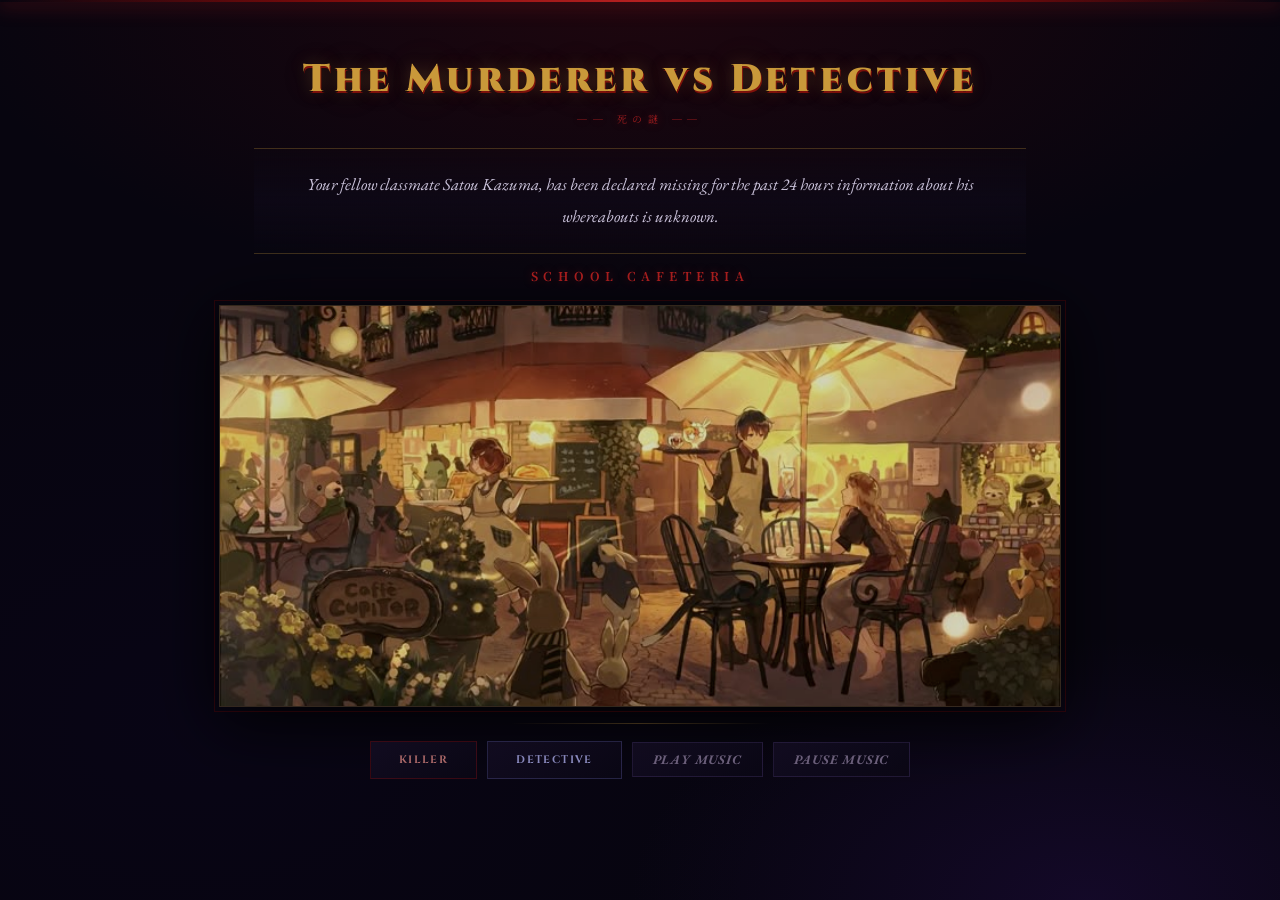
<file: index.html>
<!DOCTYPE html>
<html lang="en">
<head>
    <meta charset="UTF-8">
    <meta name="viewport" content="width=device-width, initial-scale=1.0">
    <title>Document</title>
    <link rel="stylesheet" href="style.css">
</head>
<body>
    <!--intro-->
    <script src="script2.js" defer></script>
    <!--<link rel="stylesheet" href="style.css">-->
    <h1>The Murderer vs Detective</h1>
    <p id="main_intro"> Your fellow classmate Satou Kazuma, has been declared missing
    for the past 24 hours information about his whereabouts is unknown. </p>
    <p id="story1">School Cafeteria</p>
    <img src="cafe.jpg" id="image">
<!--<input id="inpt" type="text" hidden="hidden" confused>-->
<div id="buttonContainer">
    <button id="kill">Killer</button>
    <button id="detect">Detective</button>
    <button id="submit" hidden="hidden">Ok</button>
    <audio id="myAudio" src="music.mp3" preload="auto"></audio>
    <button onclick="playMusic()">Play Music</button>
    <button onclick="pauseMusic()">Pause Music</button>

</div>
    
</body>
</html>
</file>
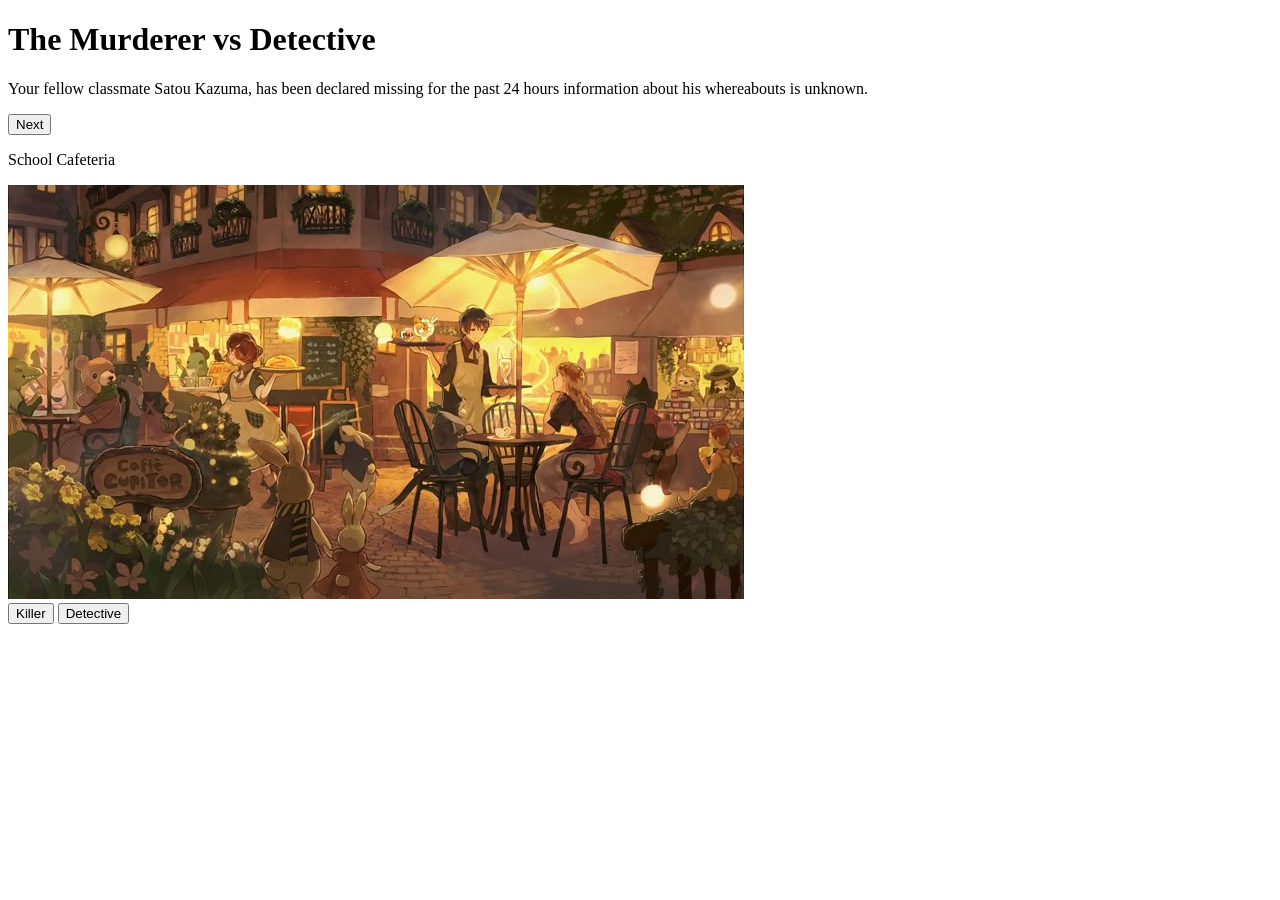
<file: index (1).html>
<!DOCTYPE html>
<html lang="en">
<head>
    <meta charset="UTF-8">
    <meta name="viewport" content="width=device-width, initial-scale=1.0">
    <title>Document</title>
</head>
<body>
    <script src="script.js" defer></script>
    <h1>The Murderer vs Detective</h1>
    <!--The introsuction two the story-->
    <p id="main_intro"> Your fellow classmate Satou Kazuma, has been declared missing
    for the past 24 hours information about his whereabouts is unknown. </p>
    <button id="bttn1">Next</button>
    <!--Having the locations of each scene * change to heading later-->
    <p id="story1">School Cafeteria</p>
    <img src="cafe.jpg" id="image">
    <!--<p id = "scene1"> The classrooms</p>-->
      <!-- The Modal Structure  + don't forget to hide in css and reveal in JS-->
    <!--div id="customModal" class="hidden">
        <div class="modal-content">
        <span class="close">&times;</span>
        <p>Choose the Killer or Detective?</p>
        <input type="text" id="textInput">
        <button id="okBtn">OK</button>
    </div>
</div> -->
<div id="buttonContainer">
    <button id="kill">Killer</button>
    <button id="detect">Detective</button>
</div>
    
</body>
</html>
</file>
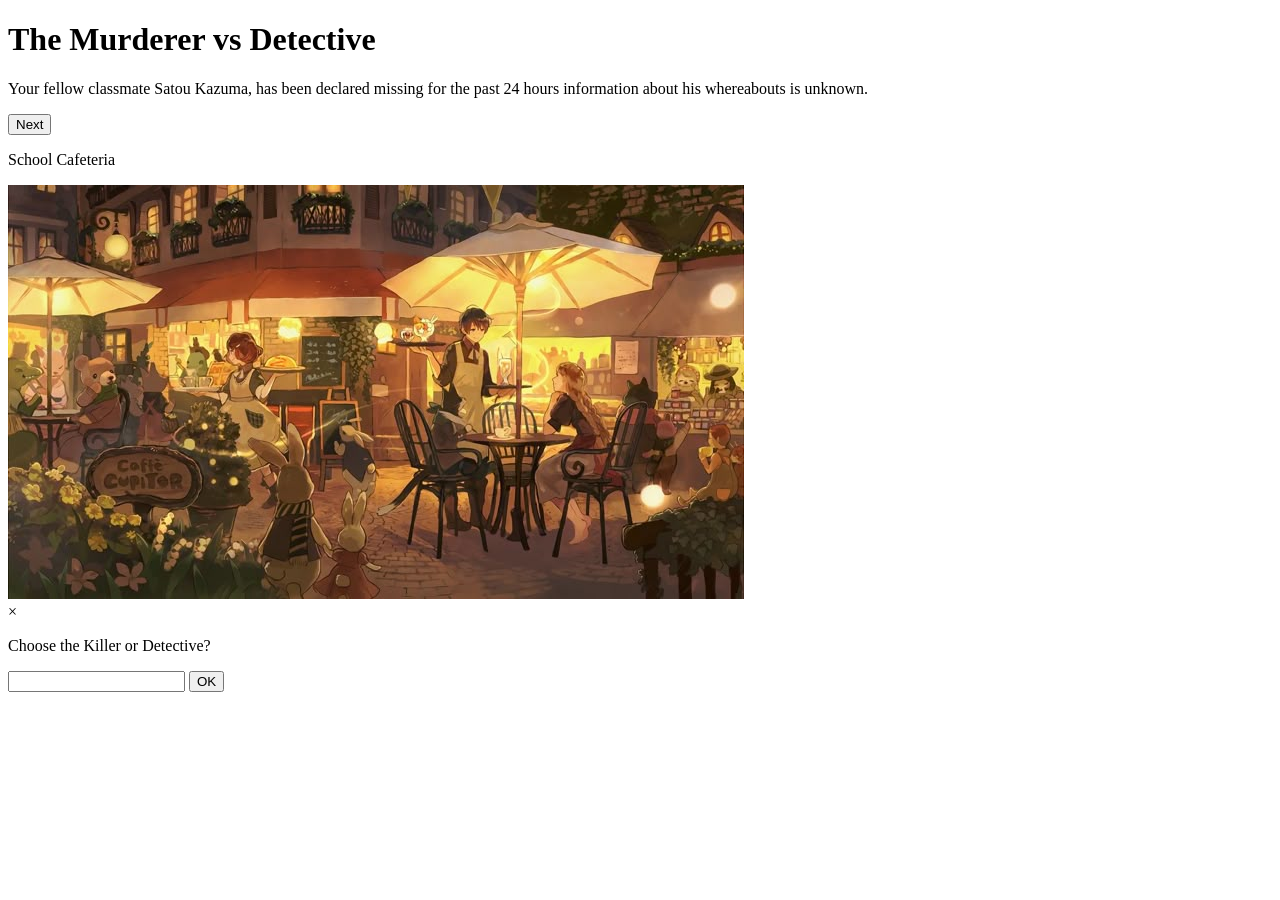
<file: index(og).html>
<!DOCTYPE html>
<html lang="en">
<head>
    <meta charset="UTF-8">
    <meta name="viewport" content="width=device-width, initial-scale=1.0">
    <title>Document</title>
</head>
<body>
    <script src="script.js" defer></script>
    <h1>The Murderer vs Detective</h1>
    <!--The introsuction two the story-->
    <p id="main_intro"> Your fellow classmate Satou Kazuma, has been declared missing
    for the past 24 hours information about his whereabouts is unknown. </p>
    <button id="bttn1">Next</button>
    <!--Having the locations of each scene * change to heading later-->
    <p id="story1">School Cafeteria</p>
    <img src="cafe.jpg" id="image">
    <!--<p id = "scene1"> The classrooms</p>-->
      <!-- The Modal Structure  + don't forget to hide in css and reveal in JS-->
    <div id="customModal" class="hidden">
        <div class="modal-content">
        <span class="close">&times;</span>
        <p>Choose the Killer or Detective?</p>
        <input type="text" id="textInput">
        <button id="okBtn">OK</button>
    </div>
</div>

</body>
</html>
</file>
<file: style.css>
/* ============================================
   ISEKAI MURDER MYSTERY — Visual Theme
   
   SAFETY RULES APPLIED:
   - Never sets display, visibility, or
     pointer-events on any element
   - Never overrides the [hidden] attribute
   - body::before uses pointer-events:none
   - All interactive element styling is
     purely cosmetic (color, font, shadow)
   ============================================ */

@import url('https://fonts.googleapis.com/css2?family=Cinzel:wght@400;700;900&family=EB+Garamond:ital,wght@0,400;0,600;1,400&family=Noto+Serif+JP:wght@300;400;700&display=swap');

/* ── CSS Variables ── */
:root {
  --ink:          #07050f;
  --deep:         #0e0a1a;
  --gold:         #c9993a;
  --gold-dim:     #7a5c1e;
  --gold-glow:    rgba(201,153,58,0.25);
  --blood:        #7a0b0b;
  --blood-light:  #b52020;
  --blood-glow:   rgba(181,32,32,0.4);
  --mist:         #ccc4dc;
  --mist-dim:     #6b5f7a;
  --border-gold:  rgba(201,153,58,0.28);
  --border-blood: rgba(122,11,11,0.4);
}

/* ══════════════════════════════════════════
   BODY & BACKGROUND
══════════════════════════════════════════ */
body {
  margin: 0;
  padding: 0;
  min-height: 100vh;
  font-family: 'EB Garamond', 'Noto Serif JP', Georgia, serif;
  font-size: 18px;
  color: var(--mist);
  background-color: var(--ink);
  background-image:
    radial-gradient(ellipse 90% 55% at 50% 0%,
      rgba(122,11,11,0.2) 0%, transparent 60%),
    radial-gradient(ellipse 55% 45% at 85% 100%,
      rgba(30,12,60,0.55) 0%, transparent 65%),
    radial-gradient(ellipse 70% 70% at 15% 80%,
      rgba(10,5,30,0.4)   0%, transparent 70%);
  background-attachment: fixed;
}

/* Decorative top bar — pointer-events:none so it NEVER blocks clicks */
body::before {
  content: '';
  position: fixed;
  top: 0; left: 0; right: 0;
  height: 2px;
  background: linear-gradient(90deg,
    transparent 0%,
    var(--blood) 25%,
    var(--blood-light) 50%,
    var(--blood) 75%,
    transparent 100%);
  box-shadow: 0 0 20px 3px var(--blood-glow);
  pointer-events: none; /* SAFE: never intercepts clicks */
  z-index: 9999;
  animation: topBarPulse 4s ease-in-out infinite;
}

/* ══════════════════════════════════════════
   H1 TITLE
══════════════════════════════════════════ */
h1 {
  font-family: 'Cinzel', serif;
  font-size: clamp(1.25rem, 3.5vw, 2.4rem);
  font-weight: 900;
  text-align: center;
  letter-spacing: 0.1em;
  color: var(--gold);
  text-shadow:
    0 0 16px var(--gold-glow),
    0 0 50px rgba(201,153,58,0.12),
    1px 2px 0 var(--blood);
  padding: 54px 20px 8px;
  margin: 0 auto;
  max-width: 880px;
  animation: titleReveal 1.1s cubic-bezier(0.16,1,0.3,1) both;
}

/* Japanese subtitle under the title */
h1::after {
  content: '── 死の謎 ──';
  display: block;
  font-family: 'Noto Serif JP', serif;
  font-size: 0.62rem;
  font-weight: 300;
  letter-spacing: 0.55em;
  color: var(--blood-light);
  margin-top: 7px;
  text-shadow: 0 0 10px var(--blood-glow);
  animation: fadeUp 1.5s ease both 0.2s;
}

/* ══════════════════════════════════════════
   #main_intro  (JS updates .textContent)
══════════════════════════════════════════ */
#main_intro {
  font-size: 1.05rem;
  font-style: italic;
  line-height: 1.9;
  text-align: center;
  color: var(--mist);
  max-width: 700px;
  margin: 14px auto 0;
  padding: 20px 36px;
  border-top: 1px solid var(--border-gold);
  border-bottom: 1px solid var(--border-gold);
  background: linear-gradient(180deg,
    transparent 0%,
    rgba(14,10,26,0.55) 50%,
    transparent 100%);
  animation: fadeUp 1.3s ease both 0.15s;
}

/* ══════════════════════════════════════════
   #story1  (JS updates .textContent)
══════════════════════════════════════════ */
#story1 {
  font-family: 'Noto Serif JP', serif;
  font-size: 0.76rem;
  font-weight: 700;
  letter-spacing: 0.45em;
  text-transform: uppercase;
  text-align: center;
  color: var(--blood-light);
  margin: 8px auto 0;
  max-width: 880px;
  padding: 5px 20px;
  text-shadow: 0 0 10px var(--blood-glow);
  animation: fadeUp 1.4s ease both 0.25s;
}

/* ══════════════════════════════════════════
   #image  (JS updates .src)
══════════════════════════════════════════ */
#image {
  display: block;
  width: calc(100% - 40px);
  max-width: 840px;
  max-height: 400px;
  object-fit: cover;
  margin: 16px auto;
  border: 1px solid var(--border-gold);
  outline: 1px solid var(--border-blood);
  outline-offset: 4px;
  box-shadow:
    0 14px 60px rgba(0,0,0,0.88),
    0 0 80px rgba(122,11,11,0.09);
  filter: brightness(0.83) contrast(1.08) saturate(0.82);
  transition: filter 0.55s ease, box-shadow 0.55s ease;
  animation: fadeUp 1.5s ease both 0.3s;
}

#image:hover {
  filter: brightness(0.93) contrast(1.1) saturate(0.95);
  box-shadow:
    0 14px 60px rgba(0,0,0,0.88),
    0 0 100px rgba(201,153,58,0.08);
}

/* ══════════════════════════════════════════
   #buttonContainer
   JS appends: inpt, inpt2, inpt3, audio, draimg
══════════════════════════════════════════ */
#buttonContainer {
  display: flex;
  flex-wrap: wrap;
  gap: 10px;
  justify-content: center;
  align-items: center;
  padding: 18px 20px 50px;
  max-width: 880px;
  margin: 0 auto;
  position: relative;
}

/* Thin decorative divider above the buttons */
#buttonContainer::before {
  content: '';
  position: absolute;
  top: 0; left: 50%;
  transform: translateX(-50%);
  width: 260px; height: 1px;
  background: linear-gradient(90deg,
    transparent, var(--border-gold), transparent);
  pointer-events: none;
}

/* ══════════════════════════════════════════
   ALL BUTTONS — cosmetic only
   We NEVER set display or visibility here.
   The [hidden] attribute on #submit is
   controlled only by HTML/JS.
══════════════════════════════════════════ */
button {
  font-family: 'Cinzel', serif;
  font-size: 0.67rem;
  font-weight: 700;
  letter-spacing: 0.13em;
  text-transform: uppercase;
  padding: 11px 28px;
  cursor: pointer;
  border: 1px solid var(--border-gold);
  background: linear-gradient(145deg,
    rgba(18,12,32,0.97) 0%,
    rgba(10,7,20,0.95) 100%);
  color: var(--mist-dim);
  position: relative;
  overflow: hidden;
  transition:
    color        0.22s ease,
    border-color 0.22s ease,
    box-shadow   0.22s ease,
    transform    0.14s ease;
}

button:hover {
  color: var(--gold);
  border-color: var(--gold-dim);
  box-shadow:
    0 0 16px var(--gold-glow),
    inset 0 0 14px rgba(201,153,58,0.04);
  transform: translateY(-2px);
}

button:active {
  transform: translateY(0) scale(0.97);
}

/* ── #kill — red glow ── */
#kill {
  border-color: var(--border-blood);
  color: #aa6868;
}
#kill:hover {
  color: #ff8888;
  border-color: var(--blood-light);
  box-shadow:
    0 0 18px var(--blood-glow),
    inset 0 0 10px rgba(181,32,32,0.07);
  text-shadow: 0 0 8px rgba(255,136,136,0.45);
  transform: translateY(-2px);
}

/* ── #detect — cool blue-silver ── */
#detect {
  border-color: rgba(80,80,140,0.38);
  color: #8888bb;
}
#detect:hover {
  color: #b8c4ff;
  border-color: rgba(110,110,200,0.65);
  box-shadow:
    0 0 18px rgba(110,110,200,0.28),
    inset 0 0 10px rgba(100,100,200,0.05);
  text-shadow: 0 0 8px rgba(184,196,255,0.38);
  transform: translateY(-2px);
}

/* ── #submit — gold. CSS never touches [hidden]. ── */
#submit {
  border-color: rgba(201,153,58,0.45);
  color: var(--gold);
  background: linear-gradient(145deg,
    rgba(28,18,6,0.97) 0%,
    rgba(10,7,3,0.95) 100%);
}
#submit:hover {
  color: #f0cf70;
  border-color: var(--gold);
  box-shadow:
    0 0 20px var(--gold-glow),
    inset 0 0 14px rgba(201,153,58,0.06);
  transform: translateY(-2px);
}

/* Play / Pause buttons — styled subtly different */
button[onclick="playMusic()"],
button[onclick="pauseMusic()"] {
  font-family: 'EB Garamond', serif;
  font-size: 0.82rem;
  font-style: italic;
  letter-spacing: 0.06em;
  padding: 8px 20px;
  border-color: rgba(80,60,120,0.3);
  color: var(--mist-dim);
}

button[onclick="playMusic()"]:hover,
button[onclick="pauseMusic()"]:hover {
  color: #b0a0e0;
  border-color: rgba(120,100,200,0.55);
  box-shadow: 0 0 14px rgba(120,100,200,0.22);
}

/* ══════════════════════════════════════════
   INPUT FIELDS
   Created dynamically by JS (inpt, inpt2, inpt3)
   CSS only styles visuals — never touches
   .value, .hidden, or event behavior
══════════════════════════════════════════ */
input {
  font-family: 'EB Garamond', serif;
  font-size: 1rem;
  font-style: italic;
  color: var(--mist);
  background: rgba(7,5,14,0.88);
  border: none;
  border-bottom: 2px solid var(--blood);
  padding: 9px 14px;
  width: 260px;
  max-width: 90vw;
  outline: none;
  caret-color: var(--gold);
  transition: border-color 0.28s ease, box-shadow 0.28s ease;
}

input:focus {
  border-bottom-color: var(--gold);
  box-shadow: 0 3px 18px rgba(201,153,58,0.14);
}

/* ══════════════════════════════════════════
   DYNAMIC <p> TAGS
   JS appends txt (textContent changes by JS)
   Excludes #main_intro and #story1 which
   are already styled above
══════════════════════════════════════════ */
p:not(#main_intro):not(#story1) {
  font-family: 'EB Garamond', serif;
  font-size: 1.1rem;
  font-weight: 600;
  color: var(--gold);
  text-align: center;
  padding: 10px 20px;
  max-width: 700px;
  margin: 6px auto;
  text-shadow: 0 0 10px rgba(201,153,58,0.28);
  animation: fadeUp 0.45s ease both;
}

/* ══════════════════════════════════════════
   DRAGGABLE KNIFE IMAGE
   JS creates draimg via createElement('img')
   and appends to body — styled separately
   from #image
══════════════════════════════════════════ */
img:not(#image) {
  display: block;
  margin: 10px auto;
  max-width: 115px;
  filter: drop-shadow(0 0 10px rgba(181,32,32,0.65)) brightness(0.88);
  cursor: grab;
  transition: filter 0.28s ease, transform 0.28s ease;
}

img:not(#image):hover {
  filter: drop-shadow(0 0 20px rgba(181,32,32,0.9)) brightness(1.08);
  transform: rotate(-5deg) scale(1.07);
}

img:not(#image):active {
  cursor: grabbing;
}

/* ══════════════════════════════════════════
   SCROLLBAR
══════════════════════════════════════════ */
::-webkit-scrollbar       { width: 5px; }
::-webkit-scrollbar-track { background: var(--ink); }
::-webkit-scrollbar-thumb {
  background: var(--blood);
  border-radius: 3px;
}
::-webkit-scrollbar-thumb:hover { background: var(--blood-light); }

/* ══════════════════════════════════════════
   KEYFRAME ANIMATIONS
══════════════════════════════════════════ */
@keyframes titleReveal {
  from {
    opacity: 0;
    letter-spacing: 0.4em;
    transform: translateY(-12px);
  }
  to {
    opacity: 1;
    letter-spacing: 0.1em;
    transform: translateY(0);
  }
}

@keyframes fadeUp {
  from { opacity: 0; transform: translateY(14px); }
  to   { opacity: 1; transform: translateY(0);    }
}

@keyframes topBarPulse {
  0%, 100% {
    opacity: 1;
    box-shadow: 0 0 20px 3px var(--blood-glow);
  }
  50% {
    opacity: 0.45;
    box-shadow: 0 0 30px 5px rgba(181,32,32,0.6);
  }
}

/* ══════════════════════════════════════════
   RESPONSIVE
══════════════════════════════════════════ */
@media (max-width: 560px) {
  h1 {
    font-size: 1.1rem;
    padding-top: 36px;
  }
  #main_intro {
    font-size: 0.94rem;
    padding: 14px 18px;
  }
  #image {
    max-height: 210px;
    width: calc(100% - 20px);
  }
  button {
    font-size: 0.6rem;
    padding: 9px 16px;
  }
  input {
    width: 200px;
  }
}
</file>
